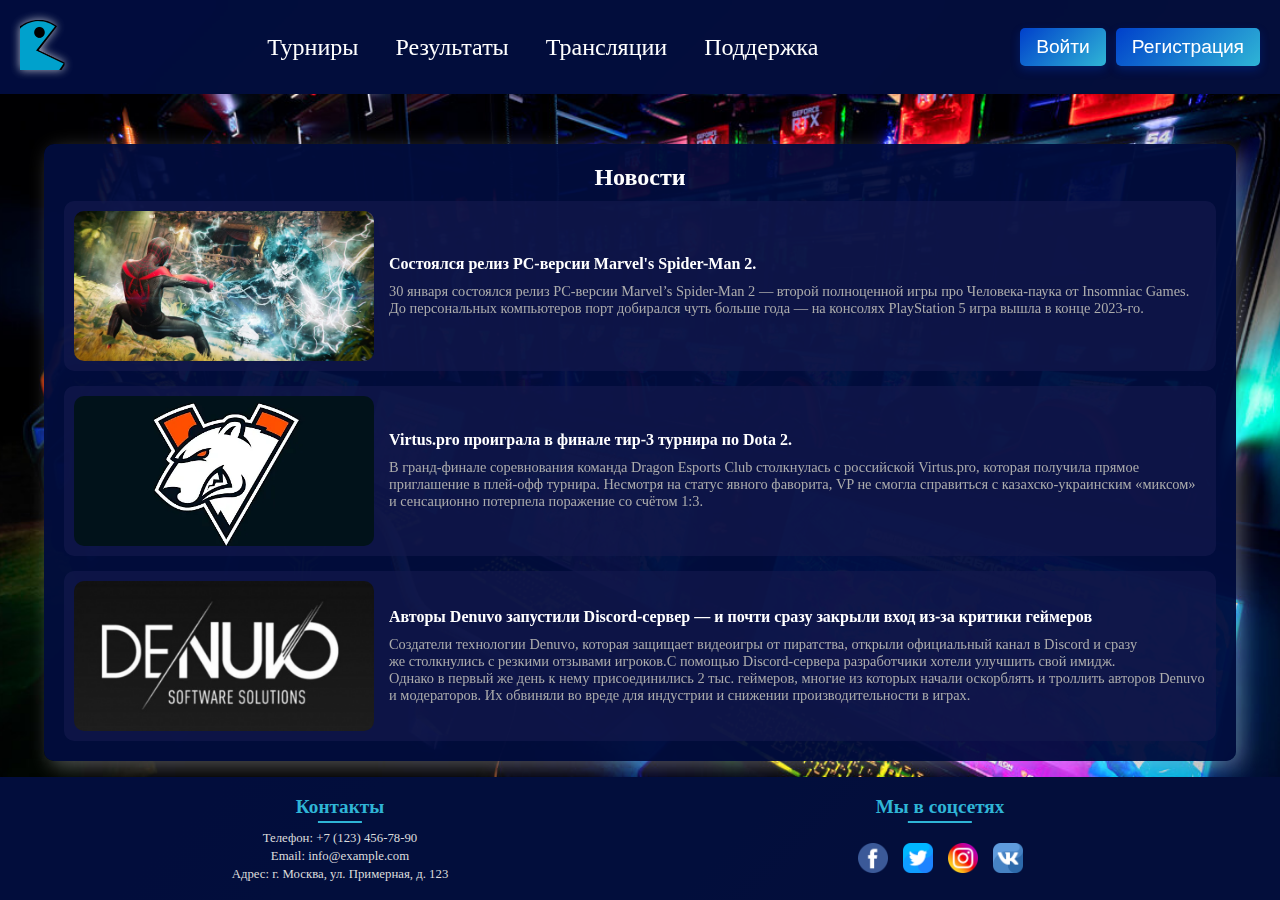
<file: index.html>
<!DOCTYPE html>
<html lang="ru">
<head>
    <meta charset="UTF-8">
    <title>Header</title>
    <style>
        /* Основные стили */
        body {
            margin: 0;
            font-family: 'Gabriela-Regular', serif;
            display: flex;
            flex-direction: column;
            min-height: 100vh; /* Минимальная высота на весь экран */
            background: linear-gradient(135deg, #010d3d, #1a1a2e); /* Градиентный фон */
            color: #fff;
        }

        /* Навбар */
        .navbar {
            display: flex;
            justify-content: space-between;
            align-items: center;
            padding: 20px;
            background-color: rgba(1, 13, 61, 0.8); /* Полупрозрачный фон */
            backdrop-filter: blur(10px); /* Размытие фона */
            box-shadow: 0 4px 15px rgba(0, 0, 0, 0.3); /* Тень */
        }

        /* Логотип */
        .navbar-logo button {
            background: none;
            border: none;
            padding: 0;
            cursor: pointer;
        }

        .navbar-logo img {
            height: 50px;
            filter: drop-shadow(0 0 5px rgba(255, 255, 255, 0.7)); /* Тень для логотипа */
        }

        /* Ссылки */
        .navbar-links {
            display: flex;
            gap: 5px;
        }

        .navbar-links button {
            background: none;
            border: none;
            color: #fff;
            font-size: 1.5rem;
            cursor: pointer;
            padding: 8px 16px;
            border-radius: 5px;
            transition: all 0.3s ease;
            position: relative;
            font-family: 'Gabriela-Regular', serif;
        }

        .navbar-links button::after {
            content: '';
            position: absolute;
            bottom: 0;
            left: 50%;
            width: 0;
            height: 2px;
            background: #2fb5d6;
            transition: all 0.3s ease;
            transform: translateX(-50%);
        }

        .navbar-links button:hover::after {
            width: 100%;
        }

        .navbar-links button.active {
            color: #2fb5d6;
        }

        /* Кнопки авторизации */
        .navbar-auth {
            display: flex;
            gap: 10px;
        }

        .navbar-auth button {
            background: linear-gradient(135deg, #0040cb, #2fb5d6); /* Градиентный фон */
            color: #fff;
            border: none;
            padding: 8px 16px;
            border-radius: 5px;
            cursor: pointer;
            font-size: 1.2rem;
            transition: all 0.3s ease;
            box-shadow: 0 4px 10px rgba(0, 64, 203, 0.3); /* Тень */
        }

        .navbar-auth button:hover {
            background: linear-gradient(135deg, #2fb5d6, #0040cb); /* Инвертированный градиент */
            box-shadow: 0 6px 15px rgba(47, 181, 214, 0.5); /* Увеличенная тень */
        }

        /* Контент (iframe) */
        iframe {
            flex-grow: 1;
            border: none;
            width: 100%;
            background: rgba(255, 255, 255, 0.1); /* Полупрозрачный фон */
            backdrop-filter: blur(5px); /* Размытие */
        }

        /* Анимация для кнопок */
        @keyframes pulse {
            0% {
                transform: scale(1);
            }
            50% {
                transform: scale(1.05);
            }
            100% {
                transform: scale(1);
            }
        }

        .navbar-auth button:hover {
            animation: pulse 1s infinite; /* Анимация пульсации */
        }

        /* Подвал */
        footer {
            background-color: rgba(1, 13, 61, 0.9); /* Тёмно-синий с прозрачностью */
            color: #fff;
            padding-bottom: 15px;
            font-family: 'Gabriela-Regular', serif;
            box-shadow: 0 -4px 15px rgba(0, 0, 0, 0.3);
            text-align: center;
            /* Убраны margin-top: auto и flex-shrink: 0 */
        }

        .footer-content {
            max-width: 1200px;
            margin: 0 auto;
            display: flex;
            flex-wrap: wrap;
            justify-content: space-between;
            gap: 0px;
        }

        .footer-block {
            flex: 1;
            min-width: 200px;
            text-align: center;
        }

        .footer-block h3 {
            font-size: 1.2rem; /* Уменьшенный размер заголовка */
            margin-bottom: 10px; /* Уменьшенный отступ */
            color: #2fb5d6; /* Акцентный цвет */
            position: relative;
            display: inline-block;
        }

        .footer-block h3::after {
            content: '';
            position: absolute;
            bottom: -5px;
            left: 50%;
            width: 50%;
            height: 2px;
            background: #2fb5d6;
            transform: translateX(-50%);
            transition: width 0.3s ease;
        }

        .footer-block h3:hover::after {
            width: 100%;
        }

        .footer-block p {
            margin: 3px 0; /* Уменьшенный отступ */
            font-size: 0.8rem; /* Уменьшенный размер текста */
            color: #ddd;
        }

        .footer-block a {
            color: #ddd;
            text-decoration: none;
            transition: color 0.3s ease;
        }

        .footer-block a:hover {
            color: #2fb5d6;
        }

        .footer-social {
            display: flex;
            justify-content: center;
            gap: 15px; /* Уменьшенный отступ между иконками */
            margin-top: 15px; /* Уменьшенный отступ */
        }

        .footer-social a {
            display: inline-block;
            width: 30px; /* Уменьшенный размер иконок */
            height: 30px;
            transition: transform 0.3s ease, opacity 0.3s ease;
        }

        .footer-social a img {
            width: 100%;
            height: 100%;
        }

        .footer-social a:hover {
            transform: translateY(-5px);
        }

        .footer-social a:hover img {
            filter: brightness(1) invert(0); /* Цветные иконки при наведении */
        }

        /* Адаптация для мобильных устройств */
        @media (max-width: 768px) {
            .footer-content {
                flex-direction: column;
                align-items: center;
                text-align: center;
            }

            .footer-block {
                min-width: 100%;
            }
        }
    </style>
</head>
<body>
    <!-- Навбар -->
    <div class="navbar">
        <!-- Логотип -->
        <div class="navbar-logo">
            <button data-page="news.html">
                <img src="files/logo.png" alt="Логотип"> 
            </button>
        </div>

        <!-- Ссылки -->
        <div class="navbar-links">
            <button data-page="tournaments.html">Турниры</button>
            <button data-page="results.html">Результаты</button>
            <button data-page="streams.html">Трансляции</button>
            <button data-page="support.html">Поддержка</button>
        </div>

        <!-- Кнопки авторизации -->
        <div class="navbar-auth">
            <button data-page="login.html">Войти</button>
            <button data-page="register.html">Регистрация</button>
        </div>
    </div>

    <!-- Контейнер для контента -->
    <iframe id="content" src="news.html"></iframe>

    <!-- Подвал -->
    <footer>
        <div class="footer-content">
            <!-- Блок 1: Контакты -->
            <div class="footer-block">
                <h3>Контакты</h3>
                <p>Телефон: +7 (123) 456-78-90</p>
                <p>Email: info@example.com</p>
                <p>Адрес: г. Москва, ул. Примерная, д. 123</p>
            </div>

            <!-- Блок 3: Социальные сети -->
            <div class="footer-block">
                <h3>Мы в соцсетях</h3>
                <div class="footer-social">
                    <a href="https://facebook.com" target="_blank" title="Facebook">
                        <img src="files/facebook.png" alt="Facebook">
                    </a>
                    <a href="https://twitter.com" target="_blank" title="Twitter">
                        <img src="files/twitter.png" alt="Twitter">
                    </a>
                    <a href="https://instagram.com" target="_blank" title="Instagram">
                        <img src="files/instagram.png" alt="Instagram">
                    </a>
                    <a href="https://vk.com" target="_blank" title="VK">
                        <img src="files/vk.png" alt="VK">
                    </a>
                </div>
            </div>
        </div>
    </footer>

    <script>
        // Функция для загрузки контента в iframe
        function loadContent(page) {
            document.getElementById('content').src = page;
        }

        // Функция для определения активной кнопки
        function setActiveButton(activeButton) {
            const buttons = document.querySelectorAll('.navbar-links button, .navbar-auth button, .navbar-logo button');
            buttons.forEach(button => button.classList.remove('active'));
            if (activeButton) {
                activeButton.classList.add('active');
            }
        }

        // Обработчик клика для всех кнопок
        function setupButtons() {
            const buttons = document.querySelectorAll('.navbar-links button, .navbar-auth button, .navbar-logo button');
            buttons.forEach(button => {
                button.addEventListener('click', () => {
                    // Загружаем контент
                    loadContent(button.getAttribute('data-page'));
                    // Устанавливаем активную кнопку
                    setActiveButton(button);
                });
            });
        }

        // Вызываем функцию при загрузке страницы
        window.onload = () => {
            setupButtons();
            // Устанавливаем активную кнопку для текущей страницы
            const currentPage = window.location.pathname.split('/').pop().replace('.html', '');
            const activeButton = document.querySelector(`button[data-page="${currentPage}.html"]`);
            setActiveButton(activeButton);
        };
    </script>
</body>
</html>
</file>
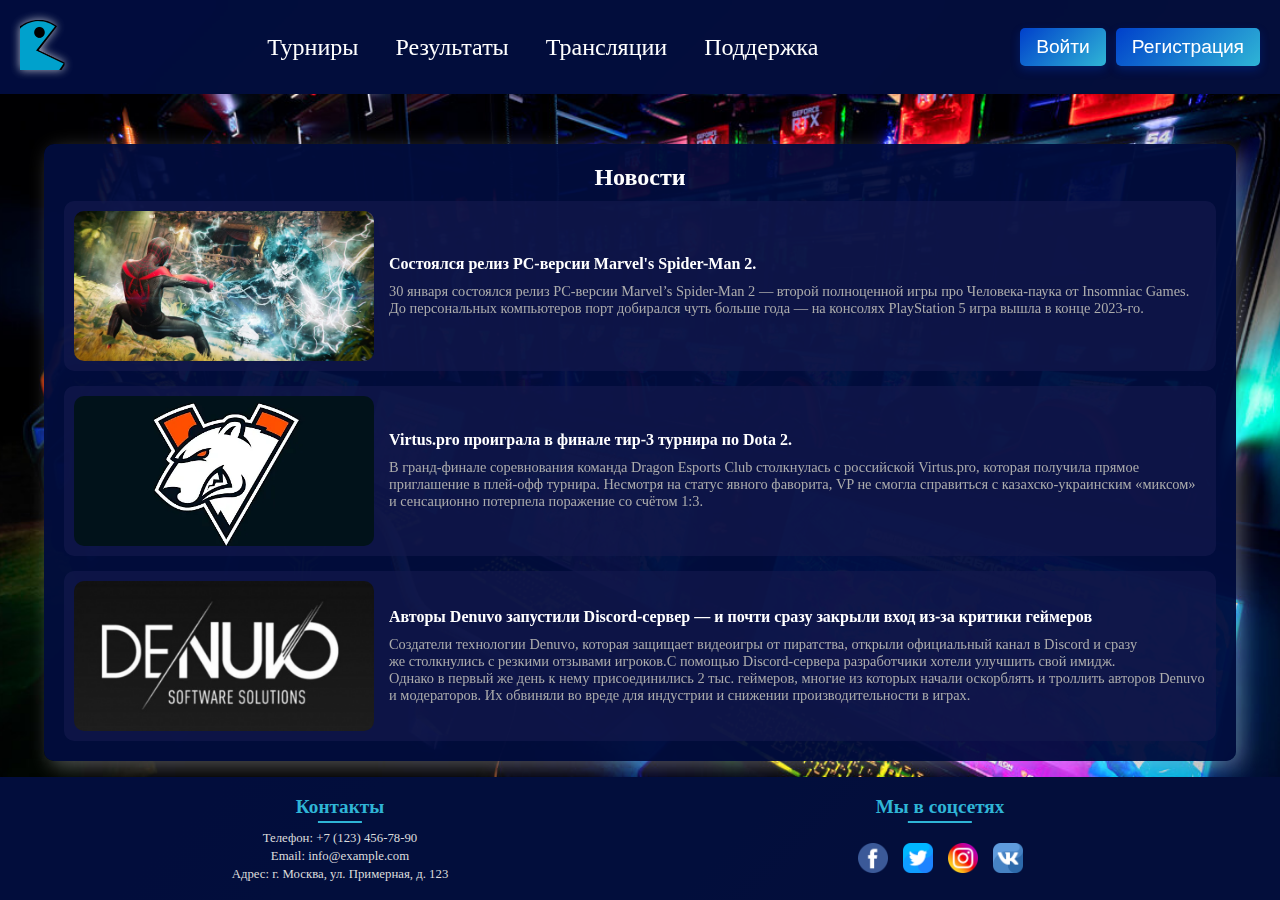
<file: header.html>
<!DOCTYPE html>
<html lang="ru">
<head>
    <meta charset="UTF-8">
    <title>Header</title>
    <style>
        /* Основные стили */
        body {
            margin: 0;
            font-family: 'Gabriela-Regular', serif;
            display: flex;
            flex-direction: column;
            min-height: 100vh; /* Минимальная высота на весь экран */
            background: linear-gradient(135deg, #010d3d, #1a1a2e); /* Градиентный фон */
            color: #fff;
        }

        /* Навбар */
        .navbar {
            display: flex;
            justify-content: space-between;
            align-items: center;
            padding: 20px;
            background-color: rgba(1, 13, 61, 0.8); /* Полупрозрачный фон */
            backdrop-filter: blur(10px); /* Размытие фона */
            box-shadow: 0 4px 15px rgba(0, 0, 0, 0.3); /* Тень */
        }

        /* Логотип */
        .navbar-logo button {
            background: none;
            border: none;
            padding: 0;
            cursor: pointer;
        }

        .navbar-logo img {
            height: 50px;
            filter: drop-shadow(0 0 5px rgba(255, 255, 255, 0.7)); /* Тень для логотипа */
        }

        /* Ссылки */
        .navbar-links {
            display: flex;
            gap: 5px;
        }

        .navbar-links button {
            background: none;
            border: none;
            color: #fff;
            font-size: 1.5rem;
            cursor: pointer;
            padding: 8px 16px;
            border-radius: 5px;
            transition: all 0.3s ease;
            position: relative;
            font-family: 'Gabriela-Regular', serif;
        }

        .navbar-links button::after {
            content: '';
            position: absolute;
            bottom: 0;
            left: 50%;
            width: 0;
            height: 2px;
            background: #2fb5d6;
            transition: all 0.3s ease;
            transform: translateX(-50%);
        }

        .navbar-links button:hover::after {
            width: 100%;
        }

        .navbar-links button.active {
            color: #2fb5d6;
        }

        /* Кнопки авторизации */
        .navbar-auth {
            display: flex;
            gap: 10px;
        }

        .navbar-auth button {
            background: linear-gradient(135deg, #0040cb, #2fb5d6); /* Градиентный фон */
            color: #fff;
            border: none;
            padding: 8px 16px;
            border-radius: 5px;
            cursor: pointer;
            font-size: 1.2rem;
            transition: all 0.3s ease;
            box-shadow: 0 4px 10px rgba(0, 64, 203, 0.3); /* Тень */
        }

        .navbar-auth button:hover {
            background: linear-gradient(135deg, #2fb5d6, #0040cb); /* Инвертированный градиент */
            box-shadow: 0 6px 15px rgba(47, 181, 214, 0.5); /* Увеличенная тень */
        }

        /* Контент (iframe) */
        iframe {
            flex-grow: 1;
            border: none;
            width: 100%;
            background: rgba(255, 255, 255, 0.1); /* Полупрозрачный фон */
            backdrop-filter: blur(5px); /* Размытие */
        }

        /* Анимация для кнопок */
        @keyframes pulse {
            0% {
                transform: scale(1);
            }
            50% {
                transform: scale(1.05);
            }
            100% {
                transform: scale(1);
            }
        }

        .navbar-auth button:hover {
            animation: pulse 1s infinite; /* Анимация пульсации */
        }

        /* Подвал */
        footer {
            background-color: rgba(1, 13, 61, 0.9); /* Тёмно-синий с прозрачностью */
            color: #fff;
            padding-bottom: 15px;
            font-family: 'Gabriela-Regular', serif;
            box-shadow: 0 -4px 15px rgba(0, 0, 0, 0.3);
            text-align: center;
            /* Убраны margin-top: auto и flex-shrink: 0 */
        }

        .footer-content {
            max-width: 1200px;
            margin: 0 auto;
            display: flex;
            flex-wrap: wrap;
            justify-content: space-between;
            gap: 0px;
        }

        .footer-block {
            flex: 1;
            min-width: 200px;
            text-align: center;
        }

        .footer-block h3 {
            font-size: 1.2rem; /* Уменьшенный размер заголовка */
            margin-bottom: 10px; /* Уменьшенный отступ */
            color: #2fb5d6; /* Акцентный цвет */
            position: relative;
            display: inline-block;
        }

        .footer-block h3::after {
            content: '';
            position: absolute;
            bottom: -5px;
            left: 50%;
            width: 50%;
            height: 2px;
            background: #2fb5d6;
            transform: translateX(-50%);
            transition: width 0.3s ease;
        }

        .footer-block h3:hover::after {
            width: 100%;
        }

        .footer-block p {
            margin: 3px 0; /* Уменьшенный отступ */
            font-size: 0.8rem; /* Уменьшенный размер текста */
            color: #ddd;
        }

        .footer-block a {
            color: #ddd;
            text-decoration: none;
            transition: color 0.3s ease;
        }

        .footer-block a:hover {
            color: #2fb5d6;
        }

        .footer-social {
            display: flex;
            justify-content: center;
            gap: 15px; /* Уменьшенный отступ между иконками */
            margin-top: 15px; /* Уменьшенный отступ */
        }

        .footer-social a {
            display: inline-block;
            width: 30px; /* Уменьшенный размер иконок */
            height: 30px;
            transition: transform 0.3s ease, opacity 0.3s ease;
        }

        .footer-social a img {
            width: 100%;
            height: 100%;
        }

        .footer-social a:hover {
            transform: translateY(-5px);
        }

        .footer-social a:hover img {
            filter: brightness(1) invert(0); /* Цветные иконки при наведении */
        }

        /* Адаптация для мобильных устройств */
        @media (max-width: 768px) {
            .footer-content {
                flex-direction: column;
                align-items: center;
                text-align: center;
            }

            .footer-block {
                min-width: 100%;
            }
        }
    </style>
</head>
<body>
    <!-- Навбар -->
    <div class="navbar">
        <!-- Логотип -->
        <div class="navbar-logo">
            <button data-page="news.html">
                <img src="files/logo.png" alt="Логотип"> 
            </button>
        </div>

        <!-- Ссылки -->
        <div class="navbar-links">
            <button data-page="tournaments.html">Турниры</button>
            <button data-page="results.html">Результаты</button>
            <button data-page="streams.html">Трансляции</button>
            <button data-page="support.html">Поддержка</button>
        </div>

        <!-- Кнопки авторизации -->
        <div class="navbar-auth">
            <button data-page="login.html">Войти</button>
            <button data-page="register.html">Регистрация</button>
        </div>
    </div>

    <!-- Контейнер для контента -->
    <iframe id="content" src="news.html"></iframe>

    <!-- Подвал -->
    <footer>
        <div class="footer-content">
            <!-- Блок 1: Контакты -->
            <div class="footer-block">
                <h3>Контакты</h3>
                <p>Телефон: +7 (123) 456-78-90</p>
                <p>Email: info@example.com</p>
                <p>Адрес: г. Москва, ул. Примерная, д. 123</p>
            </div>

            <!-- Блок 3: Социальные сети -->
            <div class="footer-block">
                <h3>Мы в соцсетях</h3>
                <div class="footer-social">
                    <a href="https://facebook.com" target="_blank" title="Facebook">
                        <img src="files/facebook.png" alt="Facebook">
                    </a>
                    <a href="https://twitter.com" target="_blank" title="Twitter">
                        <img src="files/twitter.png" alt="Twitter">
                    </a>
                    <a href="https://instagram.com" target="_blank" title="Instagram">
                        <img src="files/instagram.png" alt="Instagram">
                    </a>
                    <a href="https://vk.com" target="_blank" title="VK">
                        <img src="files/vk.png" alt="VK">
                    </a>
                </div>
            </div>
        </div>
    </footer>

    <script>
        // Функция для загрузки контента в iframe
        function loadContent(page) {
            document.getElementById('content').src = page;
        }

        // Функция для определения активной кнопки
        function setActiveButton(activeButton) {
            const buttons = document.querySelectorAll('.navbar-links button, .navbar-auth button, .navbar-logo button');
            buttons.forEach(button => button.classList.remove('active'));
            if (activeButton) {
                activeButton.classList.add('active');
            }
        }

        // Обработчик клика для всех кнопок
        function setupButtons() {
            const buttons = document.querySelectorAll('.navbar-links button, .navbar-auth button, .navbar-logo button');
            buttons.forEach(button => {
                button.addEventListener('click', () => {
                    // Загружаем контент
                    loadContent(button.getAttribute('data-page'));
                    // Устанавливаем активную кнопку
                    setActiveButton(button);
                });
            });
        }

        // Вызываем функцию при загрузке страницы
        window.onload = () => {
            setupButtons();
            // Устанавливаем активную кнопку для текущей страницы
            const currentPage = window.location.pathname.split('/').pop().replace('.html', '');
            const activeButton = document.querySelector(`button[data-page="${currentPage}.html"]`);
            setActiveButton(activeButton);
        };
    </script>
</body>
</html>
</file>
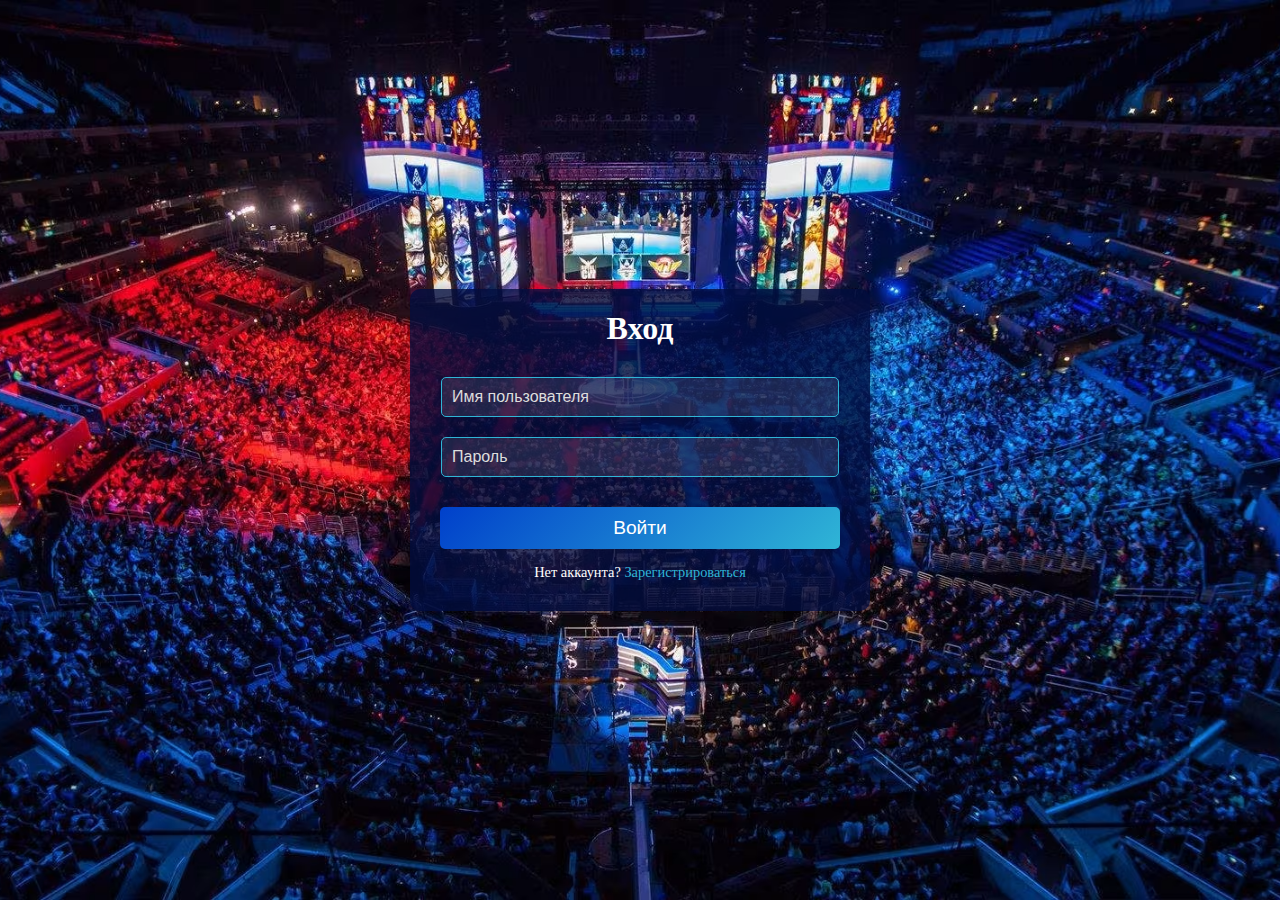
<file: login.html>
<!DOCTYPE html>
<html lang="ru">
<head>
    <meta charset="UTF-8">
    <meta name="viewport" content="width=device-width, initial-scale=1.0">
    <title>Вход</title>
    <style>
        body {
            background-image: url(files/login.avif);
            background-size: cover;
            background-position: center;
            background-repeat: no-repeat;
            color: rgb(255, 255, 255);
            font-family: 'Gabriela-Regular', serif;
            margin: 0;
            height: 100vh;
            display: flex;
            flex-direction: center;
            align-items: center;
            justify-content: center;
        }

        .container {
            background: rgba(1, 13, 61, 0.8);
            padding-left: 30px;
            padding-right: 30px;
            padding-bottom: 30px;
            border-radius: 10px;
            box-shadow: 0 4px 15px rgba(0, 0, 0, 0.3);
            width: 100%;
            max-width: 400px;
            text-align: center;
        }

        h1 {
            font-size: 2rem;
            margin-bottom: 20px;
            color: #ffffff;
        }

        input {
            width: 94%;
            padding: 10px;
            margin: 10px 0;
            border: 1px solid #2fb5d6;
            border-radius: 5px;
            background: rgba(255, 255, 255, 0.1);
            color: #fff;
            font-size: 1rem;
        }

        input::placeholder {
            color: #ddd;
        }

        button {
            width: 100%;
            padding: 10px;
            margin-top: 20px;
            background: linear-gradient(135deg, #0040cb, #2fb5d6);
            color: #fff;
            border: none;
            border-radius: 5px;
            font-size: 1.2rem;
            cursor: pointer;
            transition: all 0.3s ease;
        }

        button:hover {
            background: linear-gradient(135deg, #2fb5d6, #0040cb);
            box-shadow: 0 4px 15px rgba(47, 181, 214, 0.5);
        }

        .register-link {
            margin-top: 15px;
            font-size: 0.9rem;
        }

        .register-link a {
            color: #2fb5d6;
            text-decoration: none;
            transition: color 0.3s ease;
        }

        .register-link a:hover {
            color: #fff;
        }
    </style>
</head>
<body>
    <div class="container">
        <h1>Вход</h1>
        <form>
            <input type="text" placeholder="Имя пользователя" required>
            <input type="password" placeholder="Пароль" required>
            <button type="submit">Войти</button>
        </form>
        <div class="register-link">
            Нет аккаунта? <a href="register.html">Зарегистрироваться</a>
        </div>
    </div>
</body>
</html>
</file>
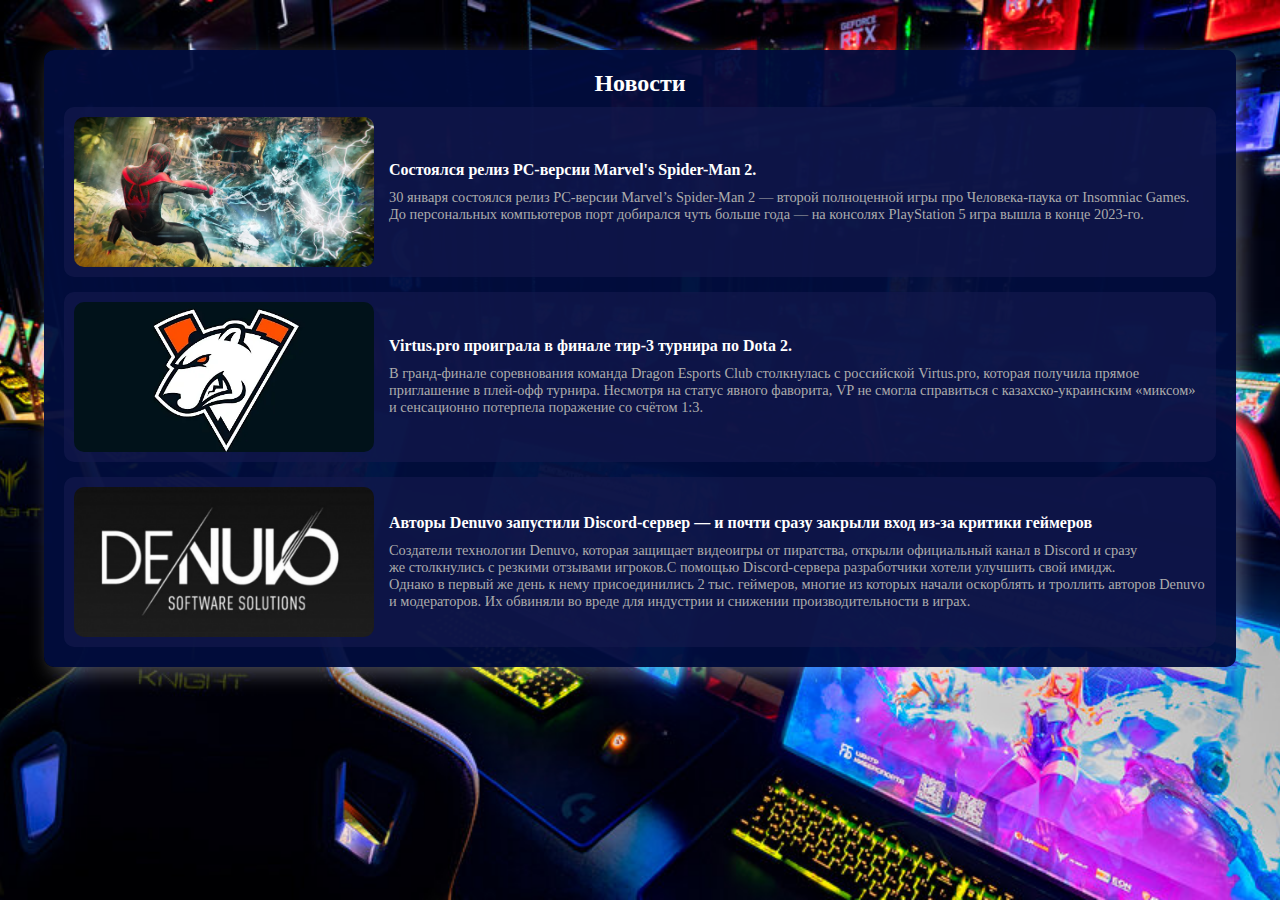
<file: news.html>
<!DOCTYPE html>
<html lang="ru">
<head>
    <meta charset="UTF-8">
    <title>Новостная лента</title>
    <style>
        body {
            background-image: url(files/news1.jpg);
            background-size: cover;
            background-position: center;
            background-repeat: no-repeat;
            color: #333;
            font-family: 'Gabriela-Regular', serif;
            margin: 0;
            height: 100vh;
            display: flex;
            flex-direction: column;
            align-items: center;
        }

        /* Прозрачный прямоугольник тёмно-синего цвета */
        .dark-blue-box {
            background-color: rgba(1, 13, 61, 0.95); /* Тёмно-синий с прозрачностью */
            width: 90%;
            max-width: 1200px;
            border-radius: 10px;
            padding-left: 20px;
            padding-right: 20px;
            padding-bottom: 20px;
            margin-top: 50px;
            box-shadow: 6px 6px 20px rgba(255, 255, 255, 0.3);
            color: #fff;
        }

        /* Заголовок "Новости" */
        .dark-blue-box h2 {
            text-align: center; /* Выравнивание по центру */
            font-size: 1.5rem;
            margin-bottom: 10px;
        }

        /* Контейнер для новостей */
        .news-container {
            display: flex;
            flex-direction: column;
            gap: 15px;
        }

        /* Стиль для каждой новости */
        .news-item {
            display: flex;
            align-items: center;
            background-color: rgba(18, 24, 75, 0.7);
            border-radius: 10px;
            padding: 10px;
            transition: transform 0.3s ease, box-shadow 0.3s ease;
            text-decoration: none;
            color: inherit;
        }

        /* Анимация при наведении */
        .news-item:hover {
            transform: translateY(-5px);
            box-shadow: 0 6px 12px rgba(0, 0, 0, 0.3);
            background-color: rgba(63, 1, 99, 0.55);
        }

        /* Картинка новости */
        .news-item img {
            width: 300px; /* Размер картинки */
            height: 150px;
            border-radius: 10px;
            margin-right: 15px;
            object-fit: cover; /* Сохраняет пропорции */
        }

        /* Текст новости */
        .news-item .news-text {
            flex: 1;
            text-align: left; /* Выравнивание текста по левому краю */
        }

        .news-item h3 {
            font-size: 1rem;
            margin: 0 0 10px 0;
            color: #fff;
        }

        .news-item p {
            font-size: 0.9rem;
            margin: 0;
            color: #acacac;
        }
    </style>
</head>
<body>
    <!-- Прозрачный прямоугольник тёмно-синего цвета -->
    <div class="dark-blue-box">
        <h2>Новости</h2> <!-- Заголовок по центру -->
        <div class="news-container">
            <!-- Новость 1 -->
            <a href="https://kanobu.ru/news/sostoyalsya-reliz-pc-versii-marvels-spider-man-2-496135/" class="news-item">
                <img src="files/content1.webp" alt="Новость 1">
                <div class="news-text">
                    <h3>Состоялся релиз PC-версии Marvel's Spider-Man 2.</h3>
                    <p>30 января состоялся релиз PC-версии Marvel’s Spider-Man 2 — второй полноценной игры про Человека-паука от Insomniac Games. До персональных компьютеров порт добирался чуть больше года — на консолях PlayStation 5 игра вышла в конце 2023-го.</p>
                </div>
            </a>

            <!-- Новость 2 -->
            <a href="https://news.rambler.ru/games/53602156-virtus-pro-proigrala-v-finale-tir-3-turnira-po-dota-2/" class="news-item">
                <img src="files/content2.webp" alt="Новость 2">
                <div class="news-text">
                    <h3>Virtus.pro проиграла в финале тир-3 турнира по Dota 2.</h3>
                    <p>В гранд-финале соревнования команда Dragon Esports Club столкнулась с российской Virtus.pro, которая получила прямое приглашение в плей-офф турнира. Несмотря на статус явного фаворита, VP не смогла справиться с казахско-украинским «миксом» и сенсационно потерпела поражение со счётом 1:3.</p>
                </div>
            </a>

            <!-- Новость 3 -->
            <a href="https://www.championat.com/cybersport/news-5751318-avtory-denuvo-zapustili-discord-server-i-pochti-srazu-zakryli-vhod-iz-za-kritiki-gejmerov.html" class="news-item">
                <img src="files/content3.jpg" alt="Новость 3">
                <div class="news-text">
                    <h3>Авторы Denuvo запустили Discord-сервер — и почти сразу закрыли вход из-за критики геймеров</h3>
                    <p>Создатели технологии Denuvo, которая защищает видеоигры от пиратства, открыли официальный канал в Discord и сразу же столкнулись с резкими отзывами игроков.С помощью Discord-сервера разработчики хотели улучшить свой имидж. <br>Однако в первый же день к нему присоединились 2 тыс. геймеров, многие из которых начали оскорблять и троллить авторов Denuvo и модераторов. Их обвиняли во вреде для индустрии и снижении производительности в играх.</p>
                </div>
            </a>
        </div>
    </div>
</body>
</html>
</file>
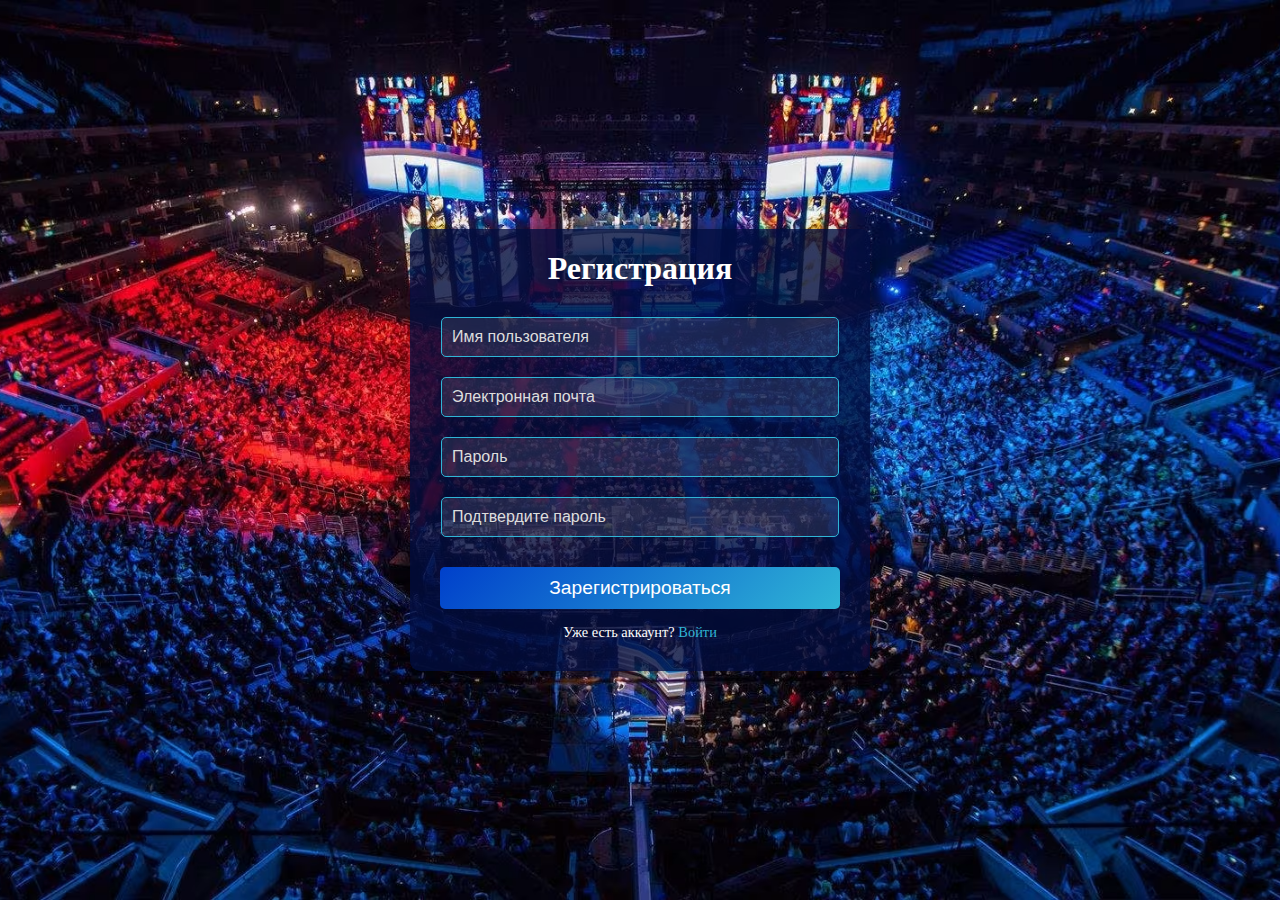
<file: register.html>
<!DOCTYPE html>
<html lang="ru">
<head>
    <meta charset="UTF-8">
    <meta name="viewport" content="width=device-width, initial-scale=1.0">
    <title>Регистрация</title>
    <style>
        body {
            background-image: url(files/login.avif);
            background-size: cover;
            background-position: center;
            background-repeat: no-repeat;
            color: rgb(255, 255, 255);
            font-family: 'Gabriela-Regular', serif;
            margin: 0;
            height: 100vh;
            display: flex;
            flex-direction: center;
            align-items: center;
            justify-content: center;
        }

        .container {
            background: rgba(1, 13, 61, 0.8);
            padding-left: 30px;
            padding-right: 30px;
            padding-bottom: 30px;
            border-radius: 10px;
            box-shadow: 0 4px 15px rgba(0, 0, 0, 0.3);
            width: 100%;
            max-width: 400px;
            text-align: center;
        }

        h1 {
            font-size: 2rem;
            margin-bottom: 20px;
            color: #ffffff;
        }

        input {
            width: 94%;
            padding: 10px;
            margin: 10px 0;
            border: 1px solid #2fb5d6;
            border-radius: 5px;
            background: rgba(255, 255, 255, 0.1);
            color: #fff;
            font-size: 1rem;
        }

        input::placeholder {
            color: #ddd;
        }

        button {
            width: 100%;
            padding: 10px;
            margin-top: 20px;
            background: linear-gradient(135deg, #0040cb, #2fb5d6);
            color: #fff;
            border: none;
            border-radius: 5px;
            font-size: 1.2rem;
            cursor: pointer;
            transition: all 0.3s ease;
        }

        button:hover {
            background: linear-gradient(135deg, #2fb5d6, #0040cb);
            box-shadow: 0 4px 15px rgba(47, 181, 214, 0.5);
        }

        .login-link {
            margin-top: 15px;
            font-size: 0.9rem;
        }

        .login-link a {
            color: #2fb5d6;
            text-decoration: none;
            transition: color 0.3s ease;
        }

        .login-link a:hover {
            color: #fff;
        }

    </style>
</head>
<body>
    <div class="container">
        <h1>Регистрация</h1>
        <form>
            <input type="text" placeholder="Имя пользователя" required>
            <input type="email" placeholder="Электронная почта" required>
            <input type="password" placeholder="Пароль" required>
            <input type="password" placeholder="Подтвердите пароль" required>
            <button type="submit">Зарегистрироваться</button>
        </form>
        <div class="login-link">
            Уже есть аккаунт? <a href="login.html">Войти</a>
        </div>
    </div>
</body>
</html>
</file>
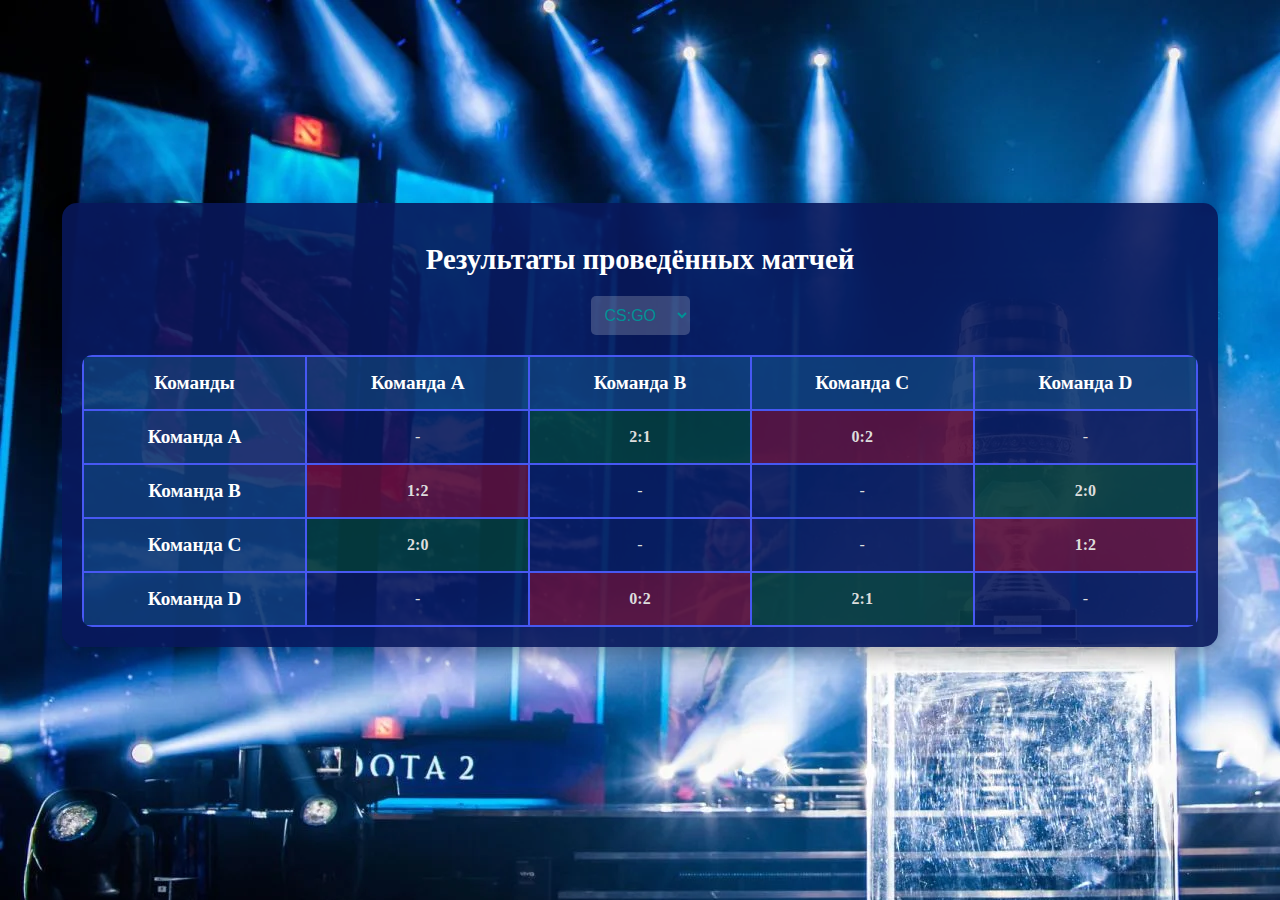
<file: results.html>
<!DOCTYPE html>
<html lang="ru">
<head>
    <meta charset="UTF-8">
    <title>Результаты матчей</title>
    <style>
        /* Основные стили */
        body {
            background-image: url(files/news.webp);
            margin: 0;
            font-family: 'Gabriela-Regular', serif;
            color: #fff;
            display: flex;
            justify-content: center;
            align-items: center;
            min-height: 90vh;
            padding: 20px;
        }

        /* Прозрачный прямоугольник */
        .content-box {
            background-color: rgba(8, 23, 90, 0.9); /* Полупрозрачный фон */
            padding: 20px;
            border-radius: 15px;
            width: 90%;
            max-width: 1200px;
            box-shadow: 0 8px 20px rgba(0, 0, 0, 0.3); /* Тень */
        }

        /* Заголовок страницы */
        h1 {
            text-align: center;
            font-size: 1.8rem;
            margin-bottom: 20px;
            color: #ffffff; /* Акцентный цвет */
        }

        /* Выпадающий список */
        .game-selector {
            text-align: center;
            margin-bottom: 20px;
        }

        .game-selector select {
            padding: 10px;
            font-size: 1rem;
            border: none;
            border-radius: 5px;
            background-color: rgba(255, 255, 255, 0.2);
            color: #019196;
            cursor: pointer;
        }

        /* Таблица */
        table {
            width: 100%;
            border-collapse: collapse;
            margin: 0 auto;
            background-color: rgba(255, 255, 255, 0); /* Полупрозрачный фон таблицы */
            border-radius: 10px;
            overflow: hidden;
        }

        th, td {
            padding: 15px;
            text-align: center;
            border: 2px solid rgb(71, 88, 243); /* Границы ячеек */
        }

        th {
            background-color: rgba(47, 181, 214, 0.2); /* Фон заголовков */
            font-size: 1.2rem;
            color: #ffffff; /* Цвет текста заголовков */
        }

        td {
            font-size: 1rem;
            color: #ddd; /* Цвет текста ячеек */
        }

        /* Стиль для ячеек с результатами */
        td.win {
            background-color: rgba(0, 128, 0, 0.3); /* Зелёный для побед */
            font-weight: bold;
        }

        td.loss {
            background-color: rgba(255, 0, 0, 0.3); /* Красный для поражений */
            font-weight: bold;
        }

        /* Анимация при наведении на ячейку */
        td:hover {
            background-color: rgba(95, 203, 230, 0.493); /* Подсветка при наведении */
            transition: background-color 0.3s ease;
        }
    </style>
</head>
<body>
    <!-- Прозрачный прямоугольник -->
    <div class="content-box">
        <h1>Результаты проведённых матчей</h1>

        <!-- Выпадающий список для выбора игры -->
        <div class="game-selector">
            <select id="gameSelector" onchange="changeTable()">
                <option value="csgo">CS:GO</option>
                <option value="dota2">Dota 2</option>
                <option value="valorant">Valorant</option>
            </select>
        </div>

        <!-- Таблица для CS:GO -->
        <div id="csgo-table" class="table-container">
            <table>
                <thead>
                    <tr>
                        <th>Команды</th>
                        <th>Команда A</th>
                        <th>Команда B</th>
                        <th>Команда C</th>
                        <th>Команда D</th>
                    </tr>
                </thead>
                <tbody>
                    <tr>
                        <th>Команда A</th>
                        <td>-</td>
                        <td class="win">2:1</td>
                        <td class="loss">0:2</td>
                        <td>-</td>
                    </tr>
                    <tr>
                        <th>Команда B</th>
                        <td class="loss">1:2</td>
                        <td>-</td>
                        <td>-</td>
                        <td class="win">2:0</td>
                    </tr>
                    <tr>
                        <th>Команда C</th>
                        <td class="win">2:0</td>
                        <td>-</td>
                        <td>-</td>
                        <td class="loss">1:2</td>
                    </tr>
                    <tr>
                        <th>Команда D</th>
                        <td>-</td>
                        <td class="loss">0:2</td>
                        <td class="win">2:1</td>
                        <td>-</td>
                    </tr>
                </tbody>
            </table>
        </div>

        <!-- Таблица для Dota 2 -->
        <div id="dota2-table" class="table-container" style="display: none;">
            <table>
                <thead>
                    <tr>
                        <th>Команды</th>
                        <th>Команда X</th>
                        <th>Команда Y</th>
                        <th>Команда Z</th>
                    </tr>
                </thead>
                <tbody>
                    <tr>
                        <th>Команда X</th>
                        <td>-</td>
                        <td class="win">2:1</td>
                        <td class="loss">1:2</td>
                    </tr>
                    <tr>
                        <th>Команда Y</th>
                        <td class="loss">1:2</td>
                        <td>-</td>
                        <td class="win">2:0</td>
                    </tr>
                    <tr>
                        <th>Команда Z</th>
                        <td class="win">2:1</td>
                        <td class="loss">0:2</td>
                        <td>-</td>
                    </tr>
                </tbody>
            </table>
        </div>

        <!-- Таблица для Valorant -->
        <div id="valorant-table" class="table-container" style="display: none;">
            <table>
                <thead>
                    <tr>
                        <th>Команды</th>
                        <th>Команда Alpha</th>
                        <th>Команда Beta</th>
                        <th>Команда Gamma</th>
                    </tr>
                </thead>
                <tbody>
                    <tr>
                        <th>Команда Alpha</th>
                        <td>-</td>
                        <td class="win">13:9</td>
                        <td class="loss">10:13</td>
                    </tr>
                    <tr>
                        <th>Команда Beta</th>
                        <td class="loss">9:13</td>
                        <td>-</td>
                        <td class="win">13:11</td>
                    </tr>
                    <tr>
                        <th>Команда Gamma</th>
                        <td class="win">13:10</td>
                        <td class="loss">11:13</td>
                        <td>-</td>
                    </tr>
                </tbody>
            </table>
        </div>
    </div>

    <script>
        // Функция для смены таблицы
        function changeTable() {
            const gameSelector = document.getElementById('gameSelector');
            const selectedGame = gameSelector.value;

            // Скрываем все таблицы
            document.querySelectorAll('.table-container').forEach(table => {
                table.style.display = 'none';
            });

            // Показываем выбранную таблицу
            document.getElementById(`${selectedGame}-table`).style.display = 'block';
        }

        // Инициализация: показываем таблицу для CS:GO по умолчанию
        window.onload = changeTable;
    </script>
</body>
</html>
</file>
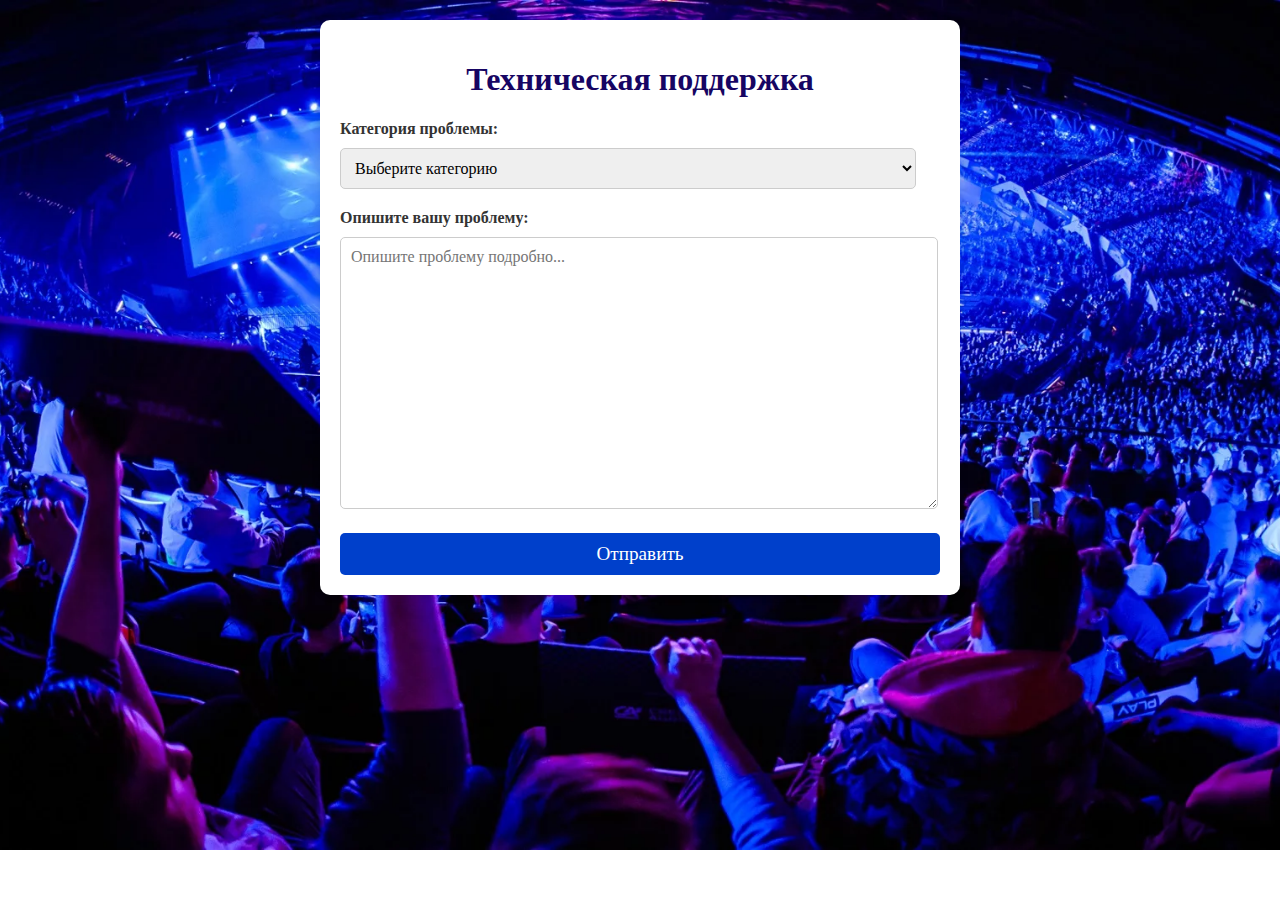
<file: support.html>
<!DOCTYPE html>
<html lang="ru">
<head>
    <meta charset="UTF-8">
    <title>Техническая поддержка</title>
    <style>
        body {
            background-image: url(files/support.jpg);
            background-size: cover;
            background-position: center;
            background-repeat: no-repeat;
            font-family: 'Gabriela', serif;
            color: #333;
            margin: 0;
            padding: 20px;
            height: 90vh;
        }

        h1 {
            color: #160563;
            text-align: center;
        }
        form {
            max-width: 600px;
            margin: 0 auto;
            padding: 20px;
            background-color: rgba(255, 255, 255);
            border-radius: 10px;
            box-shadow: 0 0 10px rgba(0, 0, 0, 0.1);
        }
        label {
            display: block;
            margin-bottom: 10px;
            font-weight: bold;
        }
        select, textarea {
            width: 96%;
            padding: 10px;
            margin-bottom: 20px;
            border: 1px solid #ccc;
            border-radius: 5px;
            font-family: 'Gabriela', serif;
            font-size: 1rem;
        }
        textarea {
            resize: vertical;
            min-height: 250px;
        }
        button {
            display: block;
            width: 100%;
            padding: 10px;
            background-color: #0040cb;
            color: #fff;
            border: none;
            border-radius: 5px;
            font-family: 'Gabriela', serif;
            font-size: 1.2rem;
            cursor: pointer;
            transition: background-color 0.3s ease;
        }
        button:hover {
            background-color: #470486;
        }
    </style>
</head>
<body>
    <form id="supportForm">
        <!-- Выпадающий список для выбора категории проблемы -->
        <h1>Техническая поддержка</h1>
        <label for="issueCategory">Категория проблемы:</label>
        <select id="issueCategory" name="issueCategory" required>
            <option value="" disabled selected>Выберите категорию</option>
            <option value="technical">Техническая проблема</option>
            <option value="account">Проблема с аккаунтом</option>
            <option value="payment">Проблема с оплатой</option>
            <option value="other">Другое</option>
        </select>

        <!-- Текстовое поле для описания проблемы -->
        <label for="issueDescription">Опишите вашу проблему:</label>
        <textarea id="issueDescription" name="issueDescription" placeholder="Опишите проблему подробно..." required></textarea>

        <!-- Кнопка отправки -->
        <button type="submit">Отправить</button>
    </form>

    <script>
        // Обработчик отправки формы
        document.getElementById('supportForm').addEventListener('submit', function (event) {
            event.preventDefault(); // Отменяем стандартное поведение формы

            // Получаем данные из формы
            const category = document.getElementById('issueCategory').value;
            const description = document.getElementById('issueDescription').value;

            // Выводим данные в консоль (в реальном проекте здесь будет отправка на сервер)
            console.log('Категория проблемы:', category);
            console.log('Описание проблемы:', description);

            // Оповещение пользователя
            alert('Ваше обращение отправлено! Мы свяжемся с вами в ближайшее время.');

            // Очищаем форму
            document.getElementById('supportForm').reset();
        });
    </script>
</body>
</html>
</file>
